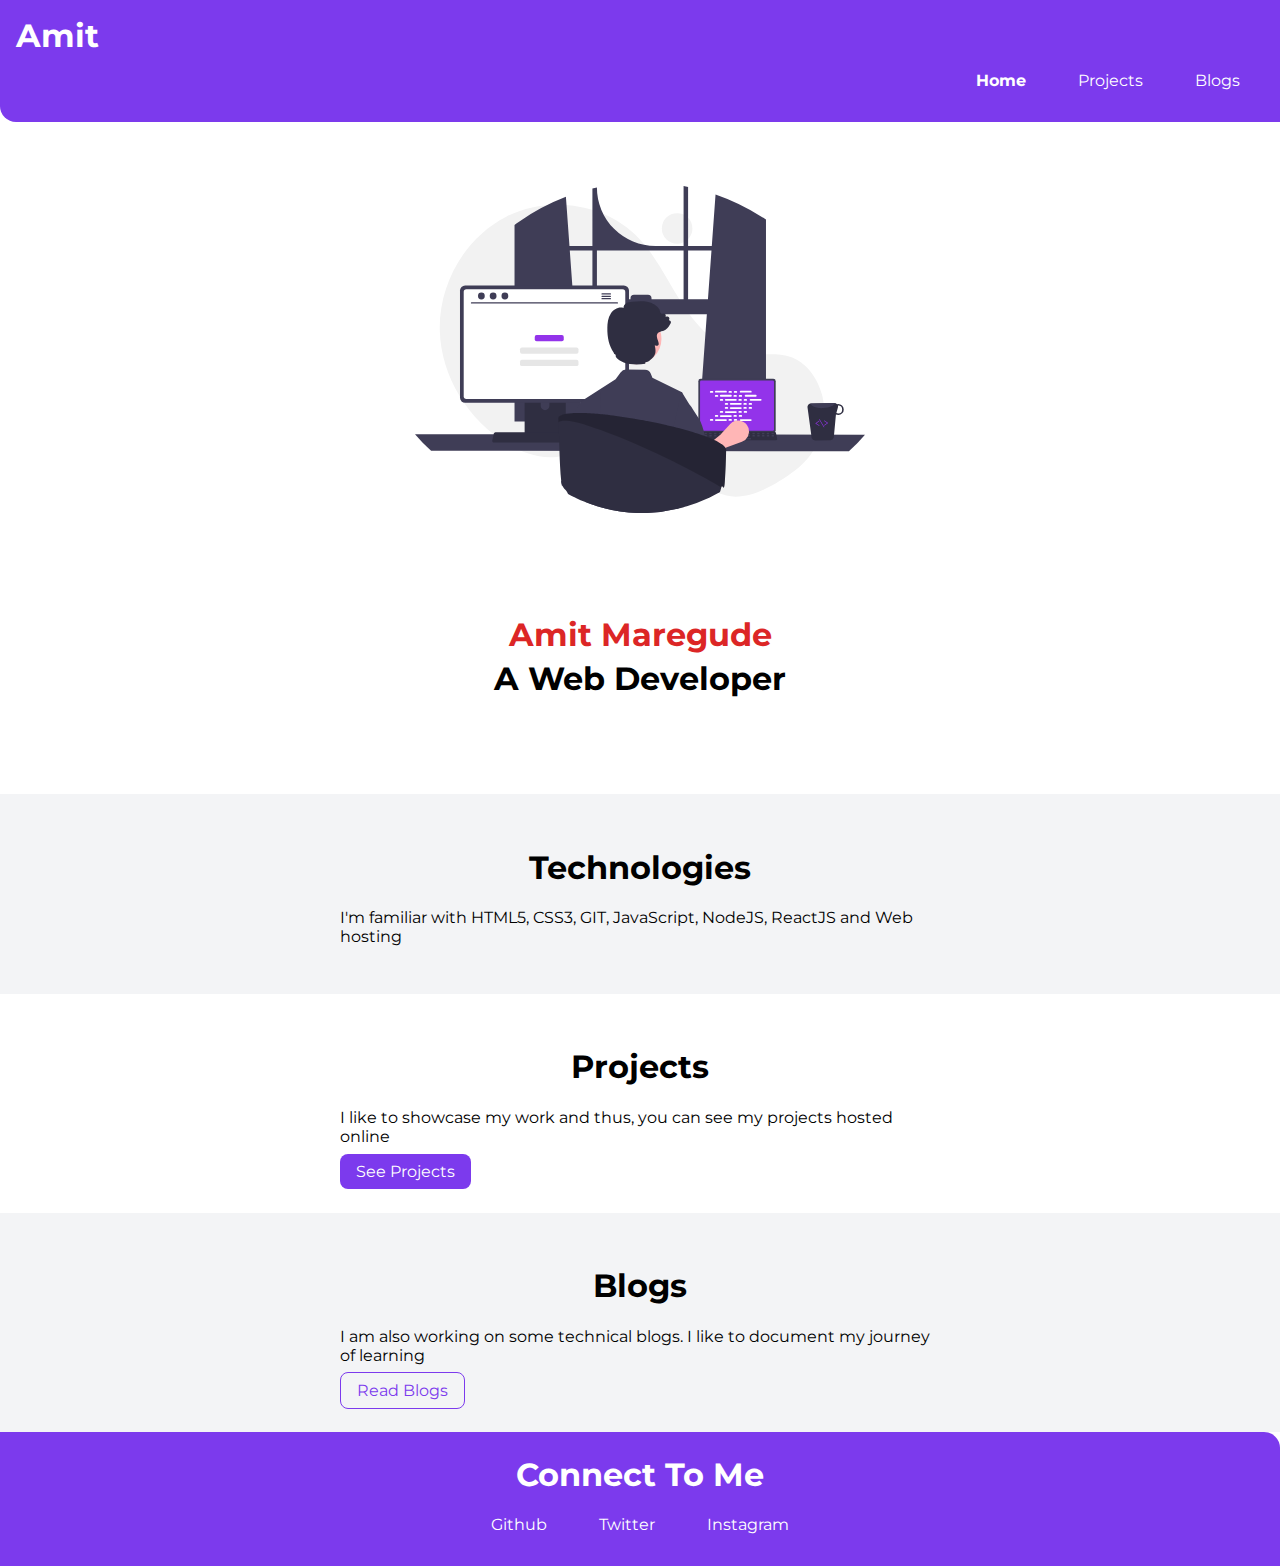
<file: index.html>
<!DOCTYPE html>
<html lang="en">
<head>
    <meta charset="UTF-8">
    <meta http-equiv="X-UA-Compatible" content="IE=edge">
    <meta name="viewport" content="width=device-width, initial-scale=1.0">
    <title>home | Amit</title>
    <link rel="stylesheet" href="styles.css">
</head>
<body>
</body>
</html>
<nav class="navigation">
    <div class="nav-brand"> Amit</div>
    <ul class="list-non-bullet
    nav-pills">
        <li class="list-item-inline">
            <a class="link link-active" href="/">Home</a>
        </li>
        <li class="list-item-inline">
            <a class="link" href="/">Projects</a>
        </li>
        <li class="list-item-inline">
            <a class="link" href="/">Blogs</a>

</nav>
<header class="hero">
    <img class="hero-img" src="images/hero.svg" />
    <h1 class="hero-heading">Amit Maregude</h1>
      <h1 class="heading-inverted"> A Web Developer</h1>
</header>
<section class="section ow">
    <div class="container
    container-centre">
    <h1>Technologies</h1>
    <p>I'm familiar with HTML5, CSS3, GIT, JavaScript, NodeJS, ReactJS and Web hosting</p>
    </div>
</section>
<section class="section">
    <div class="container
    container-centre">
    <h1>Projects</h1>
    <p>I like to showcase my work and thus, you can see my projects hosted online</p>
    <a class="link 
    link-primary"
     href="/">See Projects</a>    
</div>
</section>
<section class="section ow">
    <div class="container
    container-centre">
    <h1>Blogs</h1>
    <p>I am also working on some technical blogs. I like to document my journey of learning</p>
    <a class="link
    link-secondary"
     href="/">Read Blogs</a>
    </div>
</section>
<footer class="footer">
    <h1 class="footer-header">Connect To Me</h1>
    <ul class="social-links
    list-non-bullet">
        <li class="list-item-inline">
            <a class="link" href="/">Github
            </a>
        </li>
        <li class="list-item-inline"><a class="link" href="/">Twitter
            </a>
        </li>
        <li class="list-item-inline"><a class="link" href="">Instagram
            </a>
        </li>
    </ul>
</footer>
</file>
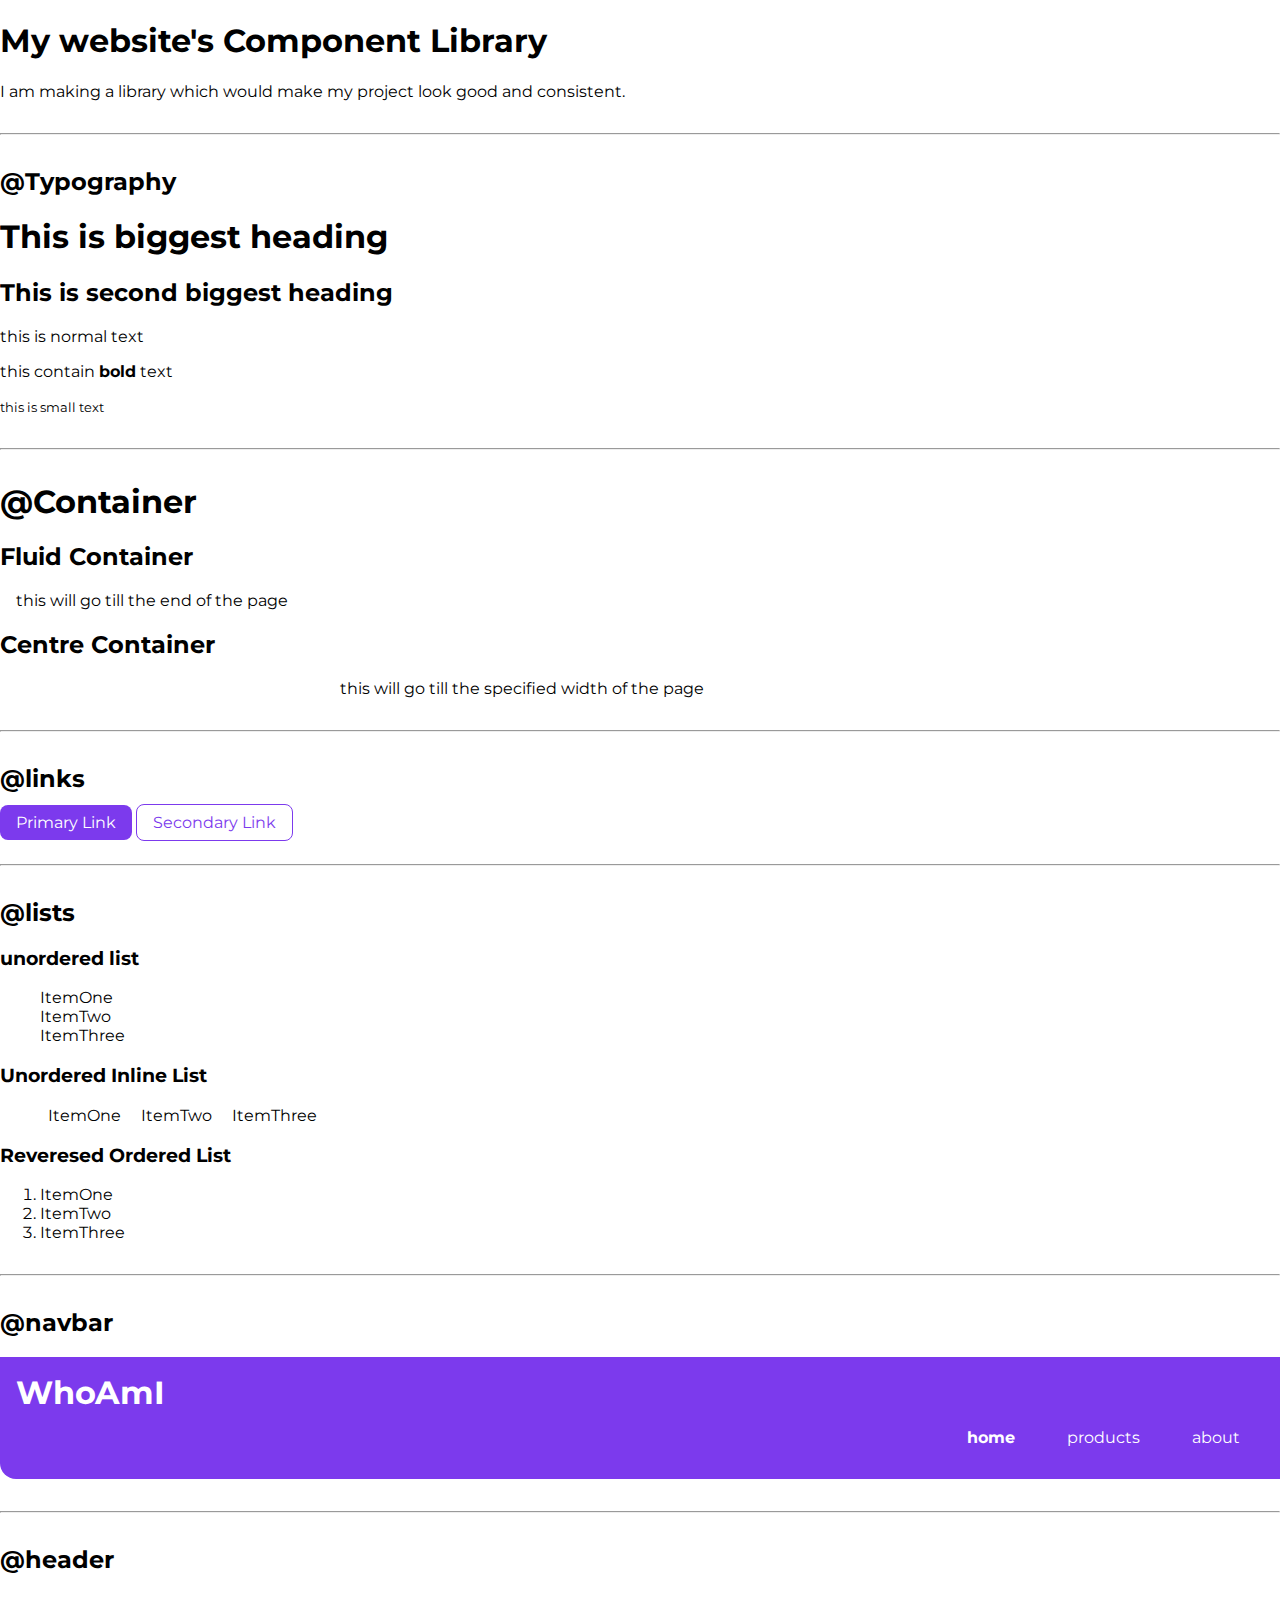
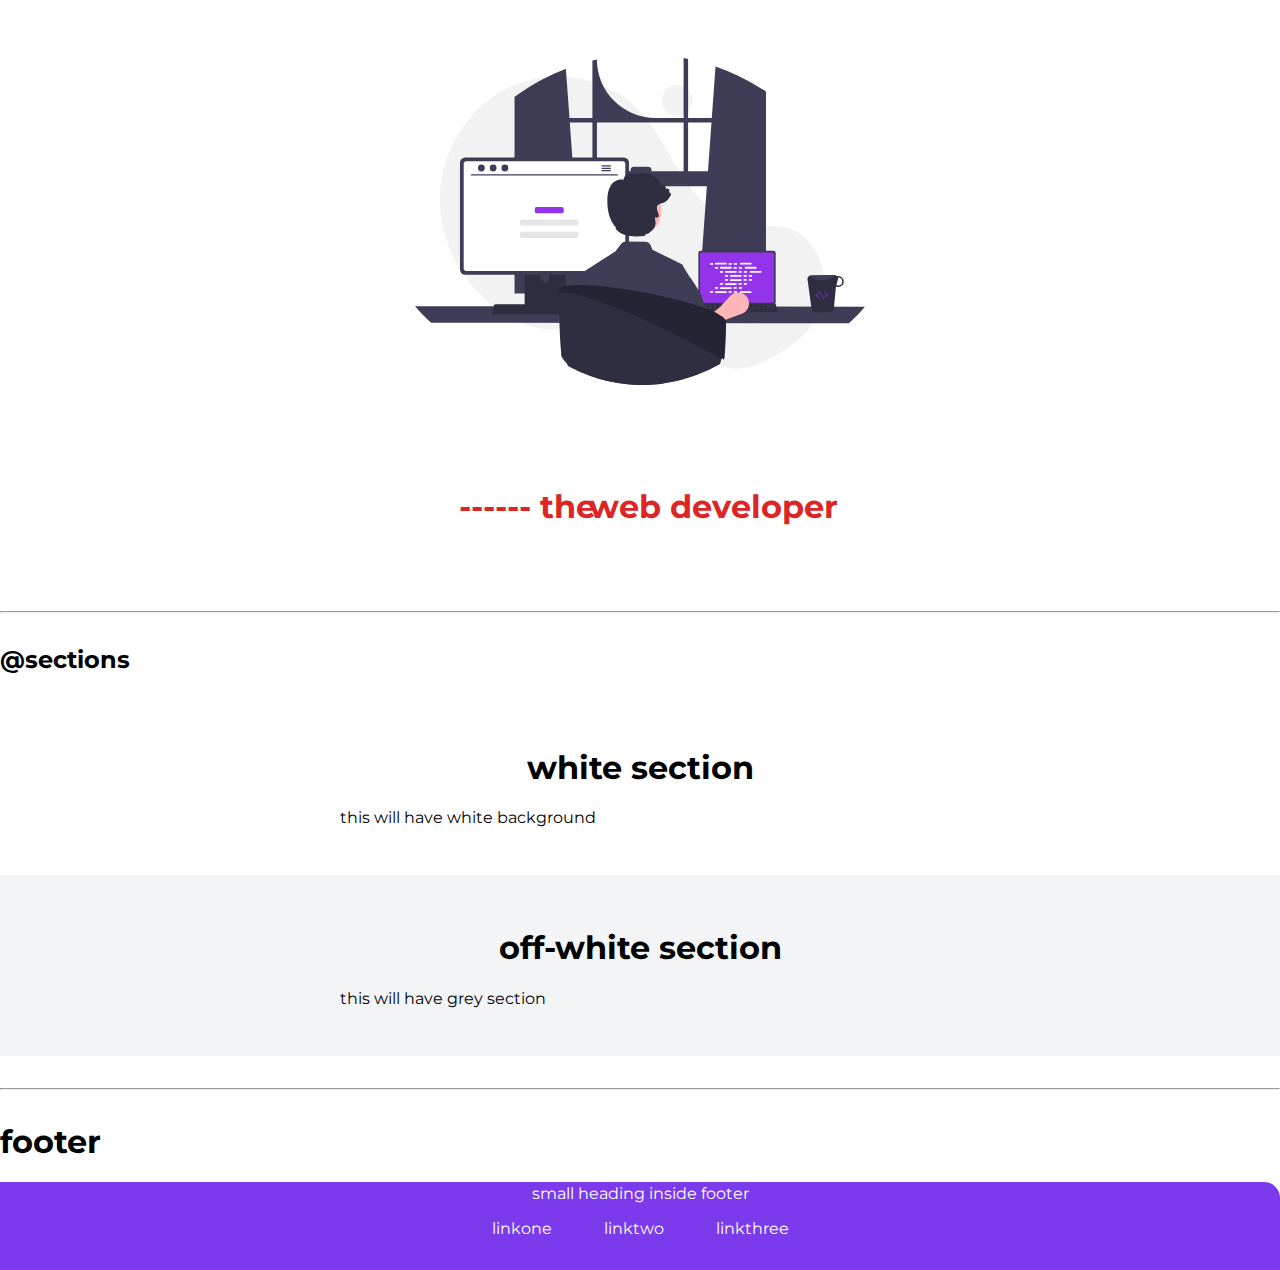
<file: components.html>
<!DOCTYPE html>
<html lang="en">

<head>
    <meta charset="UTF-8">
    <meta http-equiv="X-UA-Compatible" content="IE=edge">
    <meta name="viewport" content="width=device-width, initial-scale=1.0">
    <title>Component Library</title>
    <link href="styles.css" rel="stylesheet">
</head>

<body>
    <h1>My website's Component Library</h1>
    <p>I am making a library which would make my project
        look good and consistent.
    </p>
    <hr>
    <h2>@Typography</h2>
    <h1>This is biggest heading</h1>
    <h2> This is second biggest heading</h2>
    <p>this is normal text</p>
    <p>this contain <strong>bold</strong> text</p>
    <small>this is small text</small>
    <hr>

    <h1>@Container</h1>
    <h2>Fluid Container</h2>
    <div class="container
    container-fluid">this will go till the end of the page</div>
    <h2>Centre Container</h2>
    <div class="container
    container-centre">this will go till the specified width of the page</div>
    <hr>
    <h2>@links</h2>
    <a class="link 
    link-primary"
     href="/">Primary Link</a>
    <a class="link
    link-secondary"
     href="/">Secondary Link</a>
    <hr>
    <h2>@lists</h2>
    <h3>unordered list</h3>
    <ul class="list-non-bullet">
        <li>ItemOne</li>
        <li>ItemTwo</li>
        <li>ItemThree</li>
    </ul>
    <h3>Unordered Inline List</h3>
    <ul class="list-non-bullet">
        <li class="list-item-inline">ItemOne</li>
        <li class="list-item-inline">ItemTwo</li>
        <li class="list-item-inline">ItemThree</li>
    </ul>
    <h3>Reveresed Ordered List</h3>
    <ol>
        <li>ItemOne</li>
        <li>ItemTwo</li>
        <li>ItemThree</li>
    </ol>
    <hr>
    <h2>@navbar</h2>
    <nav class="navigation">
        <div class="nav-brand"> WhoAmI</div>
        <ul class="list-non-bullet
        nav-pills">
            <li class="list-item-inline">
                <a class="link link-active" href="/">home</a>
            </li>
            <li class="list-item-inline">
                <a class="link" href="/">products</a>
            </li>
            <li class="list-item-inline">
                <a class="link" href="/">about</a>

    </nav>
    <hr>
    <h2>@header</h2>
    <header class="hero">
        <img class="hero-img" src="images/hero.svg" />
        <h1 class="hero-heading">------ the <span class="heading-inverted"> web developer</h1>
    </header>
    <hr>
    <h2>@sections</h2>
    <section class="section">
        <div class="container
        container-centre">
        <h1>white section</h1>
        <p>this will have white background</p>
        </div>
    </section>
    <section class="section ow">
        <div class="container
        container-centre">
        <h1>off-white section</h1>
        <p>this will have grey section</p>
        </div>
    </section>
    <hr>
    <h1>footer</h1>
    <footer class="footer">
        <div class="footer-header">small heading inside footer</div>
        <ul class="social-links
        list-non-bullet">
            <li class="list-item-inline">
                <a class="link" href="/">linkone
                </a>
            </li>
            <li class="list-item-inline"><a class="link" href="/">linktwo
                </a>
            </li>
            <li class="list-item-inline"><a class="link" href="">linkthree
                </a>
            </li>
        </ul>
    </footer>
</body>

</html>
</file>
<file: styles.css>
@import url('https://fonts.googleapis.com/css2?family=Montserrat:wght@400;700&display=swap');

:root{
    --primary-color: #7c3aed;
    --dark-gray: #6B7280;
    --off-white: #F3F4F6;
    --hero-heading: #dc2626;
}

body{
    font-family: 'Montserrat', sans-serif;
    margin: 0px;
}
hr{
    margin: 2rem 0rem;
}
.container {
    padding-left: 1rem;
    padding-right: 1rem;
}
.container-centre{
    max-width: 600px;
    margin: auto;
}
.link{
    text-decoration: none;
    padding: 0.5rem  1rem;
}
.link-primary{
    background-color: var(--primary-color);
    border-radius: 0.5rem;
    color: white;
}
.link-secondary{
    color: var(--primary-color);
    border-radius: 0.5rem;
    border: 1px solid var(--primary-color);
}

.list-non-bullet{
    list-style: none;
}
.list-item-inline{
    display: inline;
    padding: 0rem 0.5rem;
}
/** navigation **/


.navigation{
    background-color: var(--primary-color);
    color: white;
    padding: 1rem ;
    border-bottom-left-radius: 1rem ;
}
 .nav-brand{
    font-weight: bold;
    font-size: 2rem;
}
.navigation .nav-pills{
    text-align: right;
}

.navigation .link{
    color: white;
}
.navigation .link-active{
    font-weight: bold;
}

/**header**/

.hero{
    padding: 2rem;
}
.hero .hero-img{
    padding: 2rem;
    max-width: 450px;
    display: block;
    margin: auto;
}
.hero .hero-heading{
    padding-top: 3rem;
    color: var(--hero-heading);
    text-align: center;
    
}
.hero .heading-inverted{
    text-align: center;
    margin:-1rem;
    margin-bottom: 4rem;
}

/** Sections**/
.section{
    padding: 2rem;
}
.section h1{
    text-align: center;
   
}
.ow{
    background-color: var(--off-white);
}

/**footer**/

.footer{
    background-color: var(--primary-color);
    padding: 0.1rem 1rem 1rem 1rem;
    text-align: center;
    color: white;
    border-top-right-radius: 1rem ;
}
.footer .link{
    color: white;
}
.footer ul{
    padding-inline-start: 0px;
}
</file>
